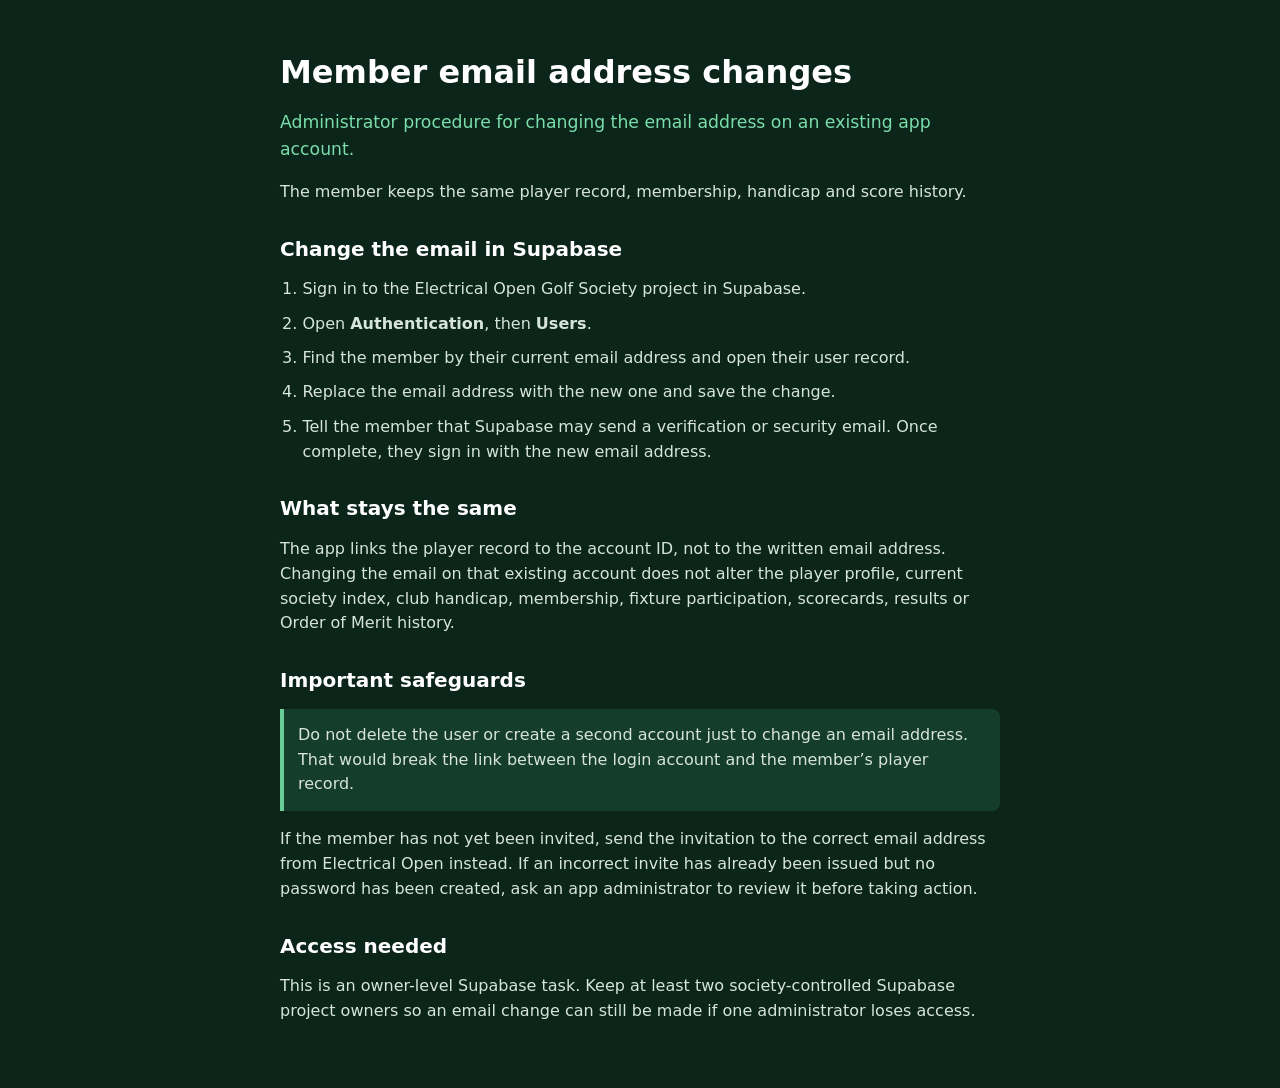
<file: help/Member-Email-Address-Changes.html>
<!doctype html>
<html lang="en">
<head>
  <meta charset="utf-8">
  <meta name="viewport" content="width=device-width, initial-scale=1">
  <title>Member email address changes - Electrical Open</title>
  <style>
    :root { color-scheme: dark; font-family: system-ui, sans-serif; background: #0b251a; color: #f2f7f3; }
    body { max-width: 720px; margin: 0 auto; padding: 32px 20px 48px; line-height: 1.55; }
    h1, h2 { color: #ffffff; line-height: 1.2; } h1 { font-size: 2rem; margin-bottom: .35rem; }
    h2 { margin-top: 2rem; font-size: 1.25rem; } p, li { color: #d7e4db; }
    ol { padding-left: 1.4rem; } li { margin: .6rem 0; }
    .intro { color: #7addaa; font-size: 1.08rem; } .note { padding: 14px; border-left: 4px solid #67cf96; background: #153d2c; border-radius: 0 8px 8px 0; }
  </style>
</head>
<body>
  <h1>Member email address changes</h1>
  <p class="intro">Administrator procedure for changing the email address on an existing app account.</p>
  <p>The member keeps the same player record, membership, handicap and score history.</p>

  <h2>Change the email in Supabase</h2>
  <ol>
    <li>Sign in to the Electrical Open Golf Society project in Supabase.</li>
    <li>Open <strong>Authentication</strong>, then <strong>Users</strong>.</li>
    <li>Find the member by their current email address and open their user record.</li>
    <li>Replace the email address with the new one and save the change.</li>
    <li>Tell the member that Supabase may send a verification or security email. Once complete, they sign in with the new email address.</li>
  </ol>

  <h2>What stays the same</h2>
  <p>The app links the player record to the account ID, not to the written email address. Changing the email on that existing account does not alter the player profile, current society index, club handicap, membership, fixture participation, scorecards, results or Order of Merit history.</p>

  <h2>Important safeguards</h2>
  <p class="note">Do not delete the user or create a second account just to change an email address. That would break the link between the login account and the member’s player record.</p>
  <p>If the member has not yet been invited, send the invitation to the correct email address from Electrical Open instead. If an incorrect invite has already been issued but no password has been created, ask an app administrator to review it before taking action.</p>

  <h2>Access needed</h2>
  <p>This is an owner-level Supabase task. Keep at least two society-controlled Supabase project owners so an email change can still be made if one administrator loses access.</p>
</body>
</html>
</file>
